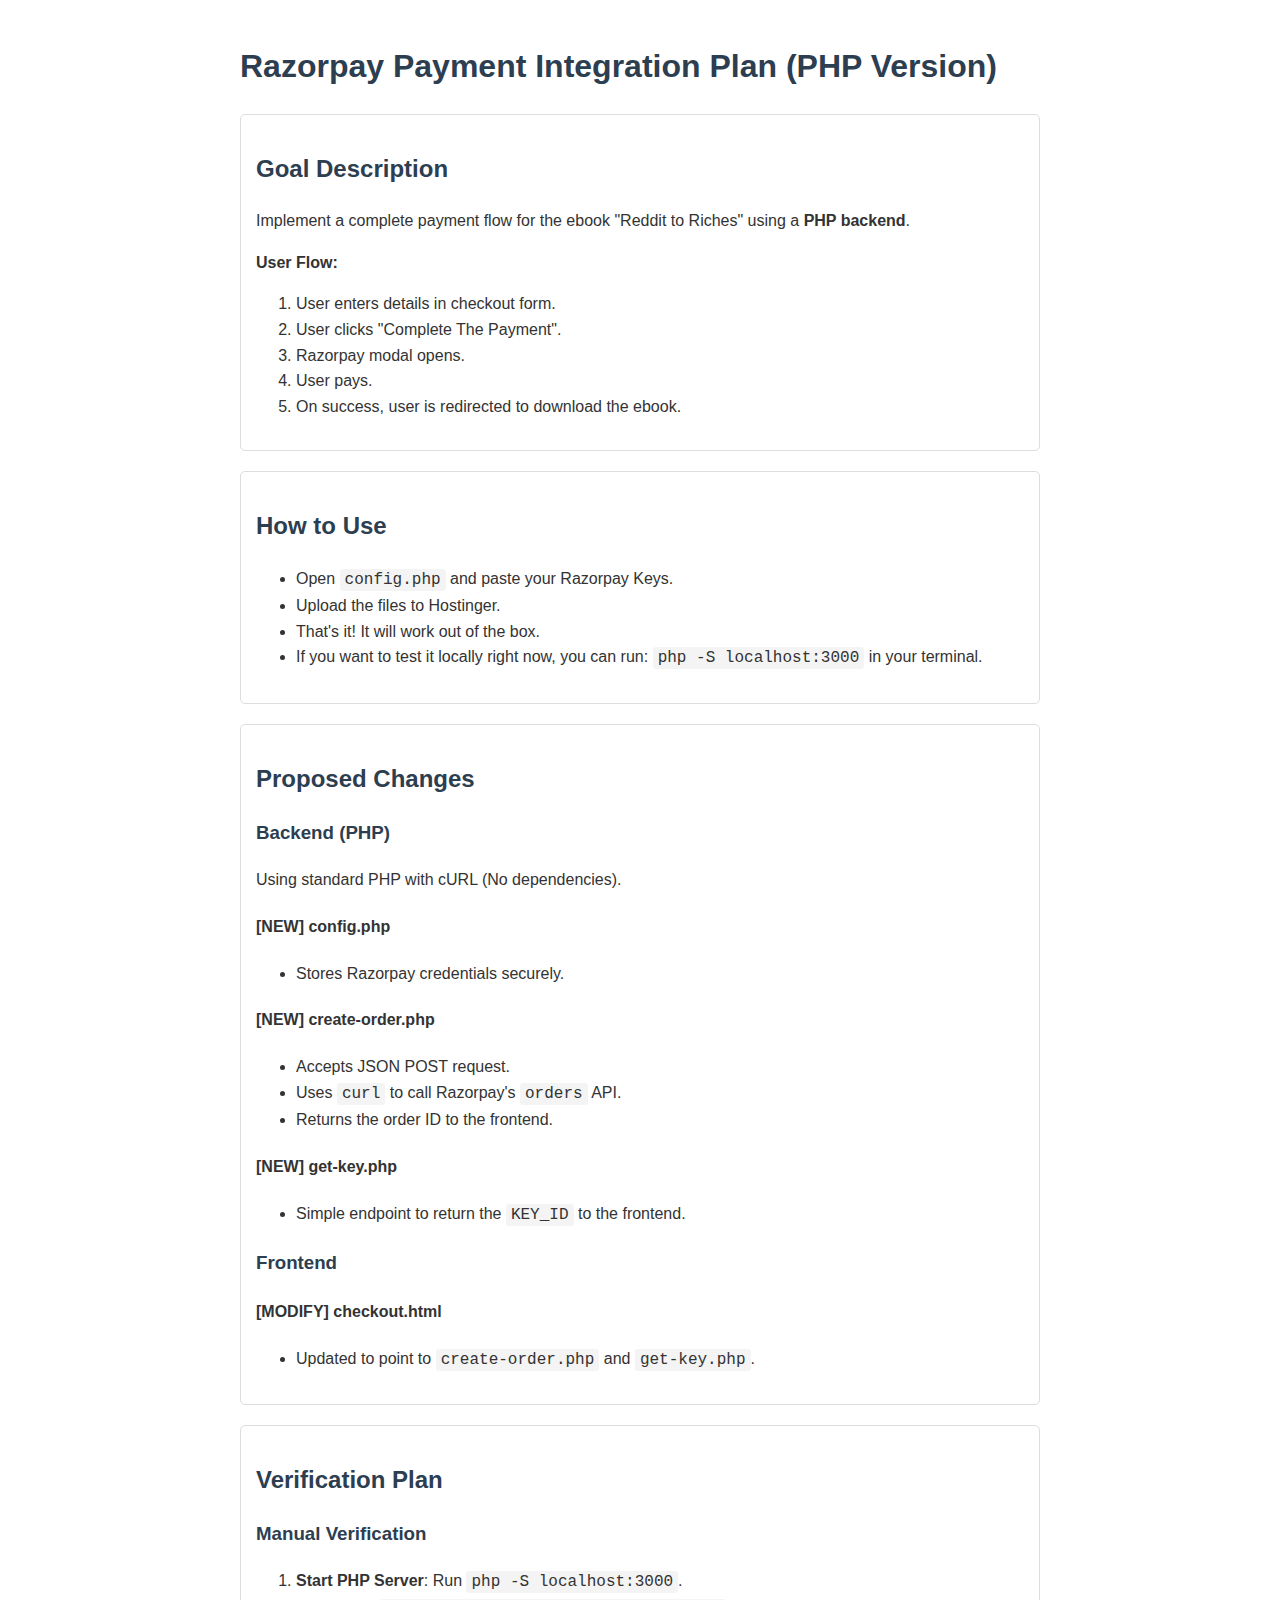
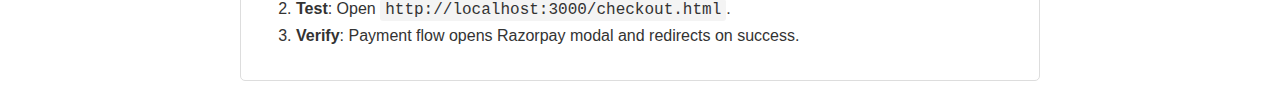
<file: implementation_plan.html>
<!DOCTYPE html>
<html lang="en">

<head>
    <meta charset="UTF-8">
    <meta name="viewport" content="width=device-width, initial-scale=1.0">
    <title>Razorpay Payment Integration Plan (PHP Version)</title>
    <style>
        body {
            font-family: Calibri, sans-serif;
            line-height: 1.6;
            max-width: 800px;
            margin: 0 auto;
            padding: 20px;
            color: #333;
        }

        h1,
        h2,
        h3 {
            color: #2c3e50;
        }

        code {
            background-color: #f4f4f4;
            padding: 2px 5px;
            border-radius: 3px;
            font-family: Consolas, monospace;
        }

        pre {
            background-color: #f4f4f4;
            padding: 10px;
            border-radius: 5px;
            overflow-x: auto;
        }

        blockquote {
            border-left: 4px solid #3498db;
            margin: 0;
            padding-left: 15px;
            color: #555;
            background-color: #ecf0f1;
            padding: 10px;
        }

        .section-box {
            border: 1px solid #ddd;
            padding: 15px;
            margin-bottom: 20px;
            border-radius: 5px;
            background-color: #fff;
        }
    </style>
</head>

<body>

    <h1>Razorpay Payment Integration Plan (PHP Version)</h1>

    <div class="section-box">
        <h2>Goal Description</h2>
        <p>Implement a complete payment flow for the ebook "Reddit to Riches" using a <strong>PHP backend</strong>.</p>
        <p><strong>User Flow:</strong></p>
        <ol>
            <li>User enters details in checkout form.</li>
            <li>User clicks "Complete The Payment".</li>
            <li>Razorpay modal opens.</li>
            <li>User pays.</li>
            <li>On success, user is redirected to download the ebook.</li>
        </ol>
    </div>

    <div class="section-box">
        <h2>How to Use</h2>
        <ul>
            <li>Open <code>config.php</code> and paste your Razorpay Keys.</li>
            <li>Upload the files to Hostinger.</li>
            <li>That's it! It will work out of the box.</li>
            <li>If you want to test it locally right now, you can run: <code>php -S localhost:3000</code> in your
                terminal.</li>
        </ul>
    </div>

    <div class="section-box">
        <h2>Proposed Changes</h2>

        <h3>Backend (PHP)</h3>
        <p>Using standard PHP with cURL (No dependencies).</p>

        <h4>[NEW] config.php</h4>
        <ul>
            <li>Stores Razorpay credentials securely.</li>
        </ul>

        <h4>[NEW] create-order.php</h4>
        <ul>
            <li>Accepts JSON POST request.</li>
            <li>Uses <code>curl</code> to call Razorpay's <code>orders</code> API.</li>
            <li>Returns the order ID to the frontend.</li>
        </ul>

        <h4>[NEW] get-key.php</h4>
        <ul>
            <li>Simple endpoint to return the <code>KEY_ID</code> to the frontend.</li>
        </ul>

        <h3>Frontend</h3>

        <h4>[MODIFY] checkout.html</h4>
        <ul>
            <li>Updated to point to <code>create-order.php</code> and <code>get-key.php</code>.</li>
        </ul>
    </div>

    <div class="section-box">
        <h2>Verification Plan</h2>
        <h3>Manual Verification</h3>
        <ol>
            <li><strong>Start PHP Server</strong>: Run <code>php -S localhost:3000</code>.</li>
            <li><strong>Test</strong>: Open <code>http://localhost:3000/checkout.html</code>.</li>
            <li><strong>Verify</strong>: Payment flow opens Razorpay modal and redirects on success.</li>
        </ol>
    </div>

</body>

</html>
</file>
